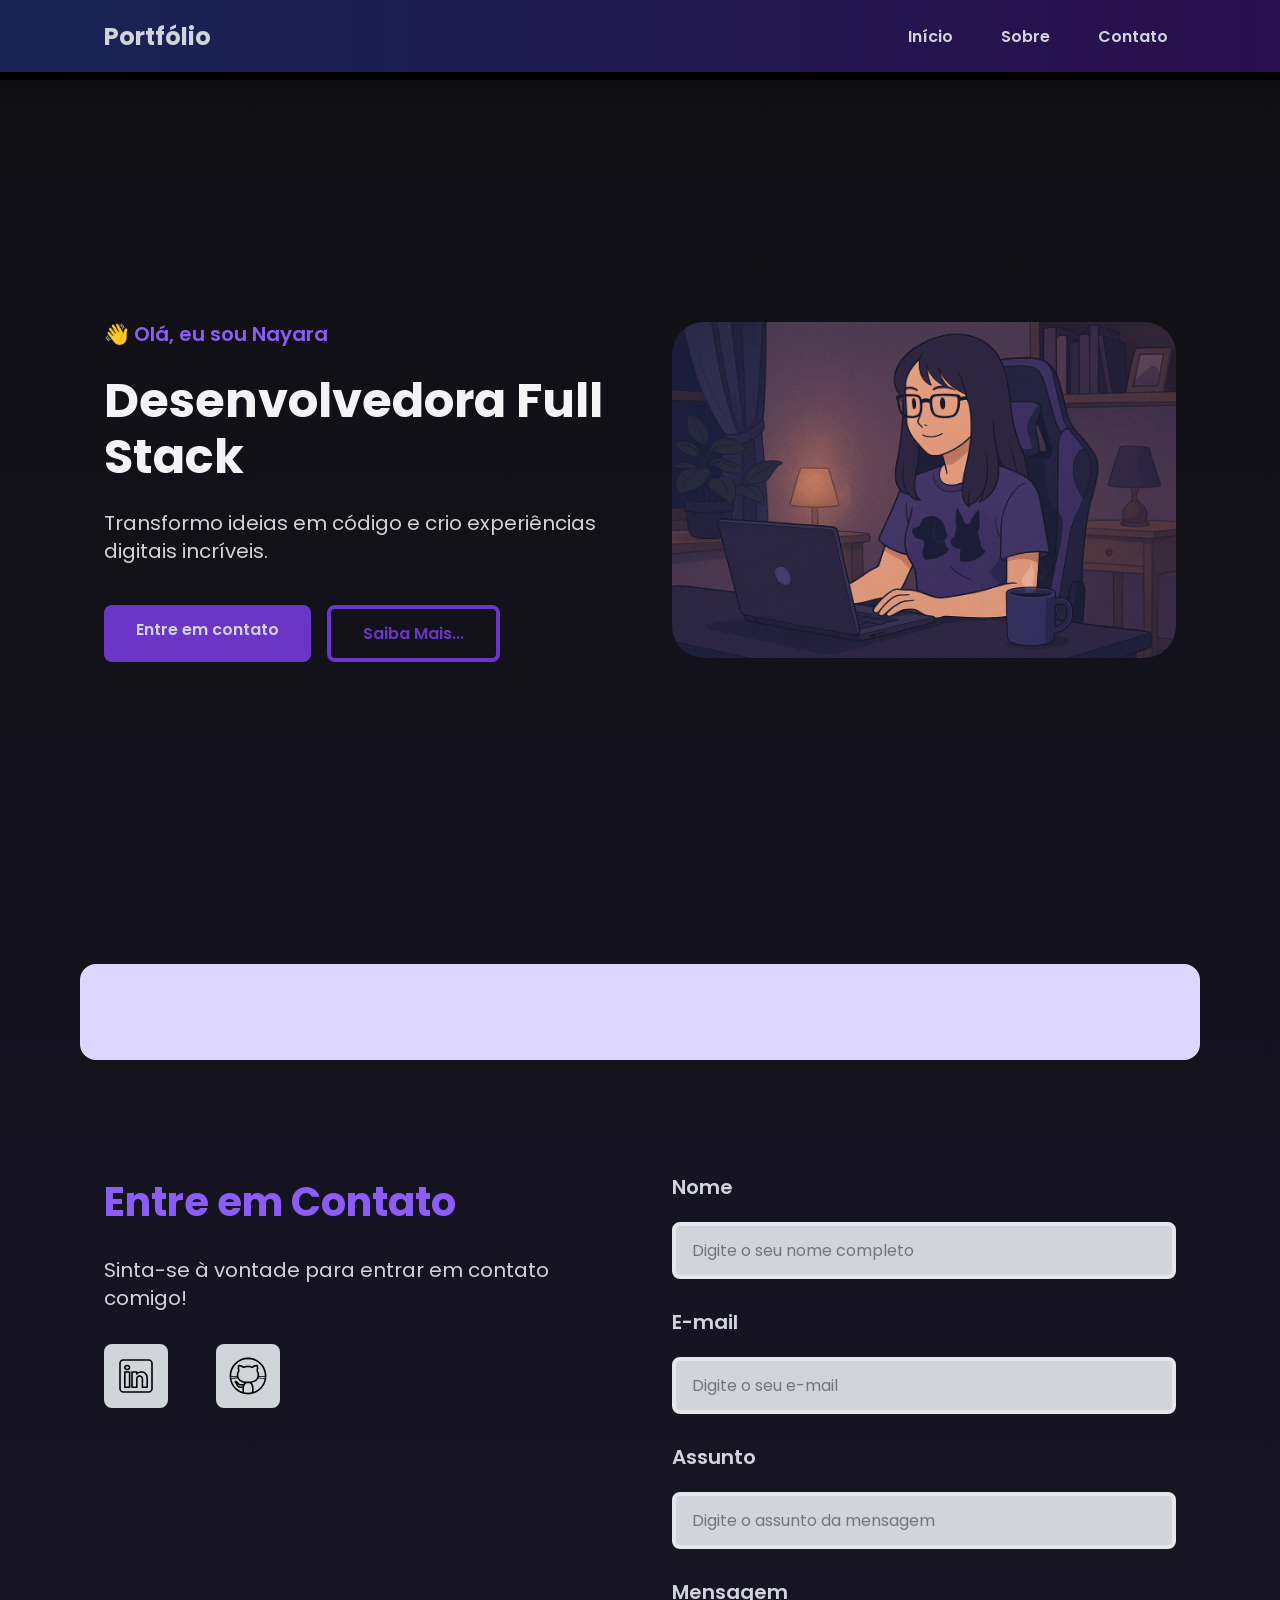
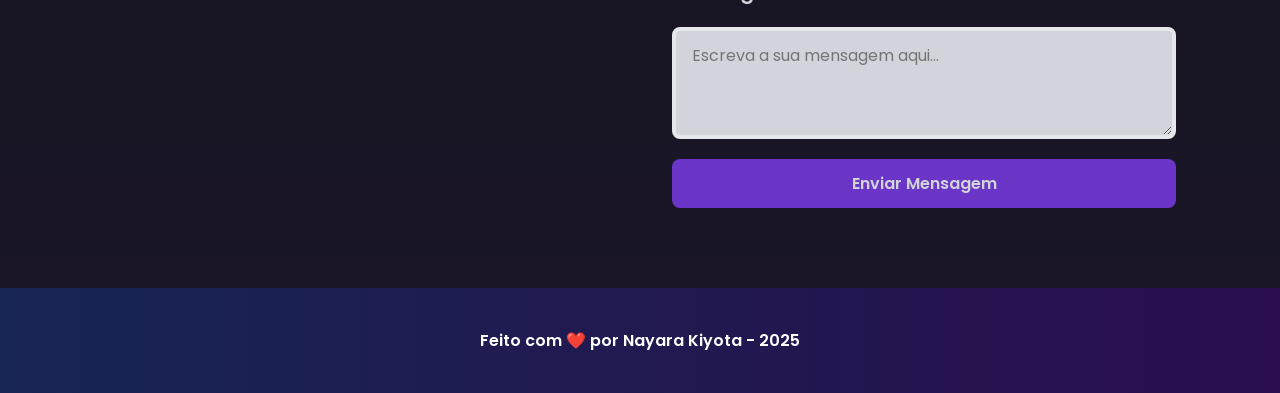
<file: index.html>
<!DOCTYPE html>
<html lang="pt-br">

<head>

    <!-- Servidores de Fontes do Google -->
    <link rel="preconnect" href="https://fonts.googleapis.com">
    <link rel="preconnect" href="https://fonts.gstatic.com" crossorigin>
 
    <!-- Fonte do Google - Poppins -->
    <link href="https://fonts.googleapis.com/css2?family=Poppins&display=swap" rel="stylesheet">

    <!-- Padrão de caracteres -->
    <meta charset="UTF-8">

    <!-- Layout Mobile -->
    <meta name="viewport" content="width=device-width, initial-scale=1.0">

    <!-- Meta Tags Essenciais -->
    <meta name = "author" content = "Nayara Kiyota">
    <meta name = "description" content = "Portfólio de Nayara Kiyota, desenvolvedora Full Stack especializada em criar experiências digitais incríveis. Conheça meus projetos e entre em contato.">
    <meta name = "robots" content = "index, follow">

    <!-- Favicon -->
     <link rel = "icon" type = "image/svg+xml" href = "./assets/img/favicon.svg">

     <!-- Link para arquivo CSS -->
    <link rel = "stylesheet" href = "./assets/css/styles.css">

    <!-- Título da página -->
    <title>Portfólio da Nayara</title>

</head>

<body>

    <!-- Navbar - Menu -->
    <header class = "flex menu_container"> 
        <article class = "menu_content">
            <div id = "titulo">
                <a href = "#">Portfólio</a>
            </div>

            <nav>
                <ul class = "flex menu_list">
                    <li><a href = "#hero">Início</a></li>
                    <li><a href = "#about">Sobre</a></li>
                    <li><a href = "#contact">Contato</a></li>
                </ul>
            </nav>
        </article>

    </header>

    <!-- Área Principal do Site -->
    <main>

        <!-- #hero -->
        <section id = "hero" class = "hero_container">

            <article class = "hero_content">
                <h4>👋 Olá, eu sou Nayara</h4>
                <h1>Desenvolvedora Full Stack</h1>
                <p>Transformo ideias em código e crio experiências digitais incríveis.</p>
                <div class = "hero_buttons">
                    <a href = "#contact" class = "botao"> Entre em contato</a>
                    <a href = "#about" class = "botao-outline"> Saiba Mais...</a>

                </div>
            </article>

            <figure class = "hero_image">
                <img 
                    src = "./assets/img/naydevghibli-min.png"
                    alt = "Ilustração com uma mulher desenvolvedora escrevendo código."
                    class = "ilustracao float-animation"

                >
            </figure>

        </section>

        <!-- #about -->
        <section id = "about" class = "about_container">

        </section>

        <!-- #contact -->
        <section id = "contact" class="contact_container">

            <!-- Redes sociais -->
            <article class = "contact_info">
                <h4>Entre em Contato</h4>
                <p>Sinta-se à vontade para entrar em contato comigo!</p>
                <div class = "social_container">
                    <a href = "https://www.linkedin.com/in/nayara-kiyota/" target = "_blank" class = "social_icon">
                        <img
                            src = "./assets/img/linkedin.svg"
                            alt = "Link para o Linkedin"
                        >
                    </a>

                     <a href = "https://github.com/nayarakiyota" target = "_blank" class = "social_icon">
                        <img
                            src = "./assets/img/github.svg"
                            alt = "Link para o GitHub"
                        >
                    </a>
                </div>
            </article>

            <!-- Formulário -->
            <form action = "https://formsubmit.co/5e2dfdc3f0140f2ea2ad068f8df6db68" method = "POST" id = "formulario">

                <input type = "hidden" name = "_next" value = "https://nayarakiyota.github.io/portfolio/sucess">
                <input type = "hidden" name = "_captcha" value = "false">

                <label for = "nome">Nome</label>
                <input id = "nome" name = "nome" type = "text" placeholder = "Digite o seu nome completo">
                <span id = "txtNome"></span>

                <label for = "email">E-mail</label>
                <input id = "email" name = "email" type = "text" placeholder = "Digite o seu e-mail">
                <span id = "txtEmail"></span>

                <label for = "assunto">Assunto</label>
                <input id = "assunto" name = "assunto" type = "text" placeholder = "Digite o assunto da mensagem">
                <span id = "txtAssunto"></span>

                <label for = "mensagem">Mensagem</label>
                <textarea id = "mensagem" name = "mensagem" placeholder = "Escreva a sua mensagem aqui..."></textarea>

                <button class = "botao" type = "submit">Enviar Mensagem</button>
            </form>
        </section>

    </main>
    
    <!-- Footer - Rodapé -->
    <footer>
        Feito com ❤️ por Nayara Kiyota - 2025
    </footer>

    <!-- Script JavaScript -->
        <script src = "./assets/js/scripts.js"></script>

</body>

</html>
</file>
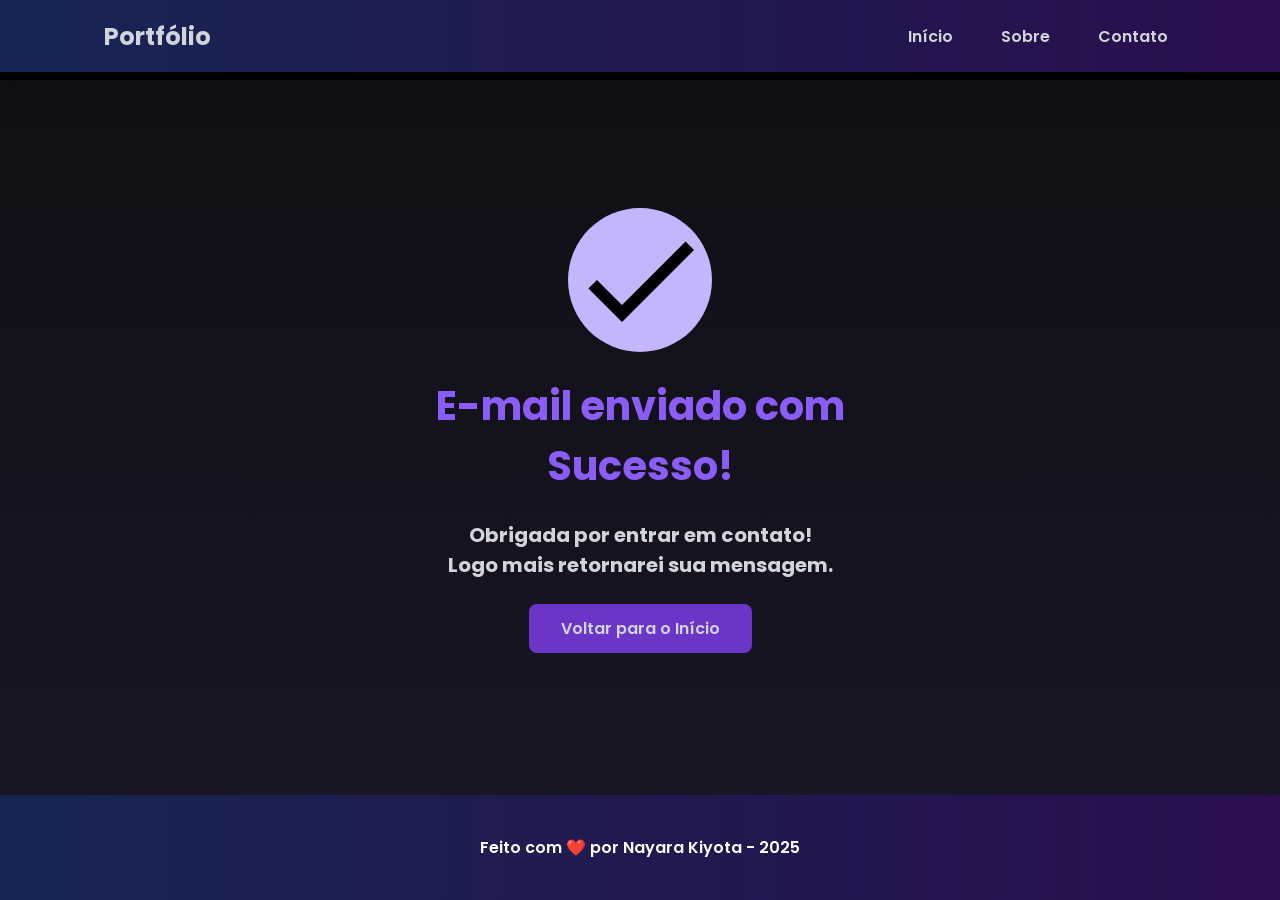
<file: sucess.html>
<!DOCTYPE html>
<html lang="pt-br">
<head>

      <!-- Servidores de Fontes do Google -->
    <link rel="preconnect" href="https://fonts.googleapis.com">
    <link rel="preconnect" href="https://fonts.gstatic.com" crossorigin>
 
    <!-- Fonte do Google - Poppins -->
    <link href="https://fonts.googleapis.com/css2?family=Poppins&display=swap" rel="stylesheet">

    <!-- Padrão de caracteres -->
    <meta charset="UTF-8">

    <!-- Layout Mobile -->
    <meta name="viewport" content="width=device-width, initial-scale=1.0">

    <!-- Meta Tags Essenciais -->
    <meta name = "author" content = "Nayara Kiyota">
    <meta name = "description" content = "Portfólio de Nayara Kiyota, desenvolvedora Full Stack especializada em criar experiências digitais incríveis. Conheça meus projetos e entre em contato.">
    <meta name = "robots" content = "index, follow">

    <!-- Favicon -->
     <link rel = "icon" type = "image/svg+xml" href = "./assets/img/favicon.svg">

     <!-- Link para arquivo CSS -->
    <link rel = "stylesheet" href = "./assets/css/styles.css">

    <!-- Título da página -->
    <title>Portfólio da Nayara</title>
</head>

<body>
     <!-- Menu -->
    <header class = "flex menu_container"> 
        <article class = "menu_content">
            <div id = "titulo">
                <a href = "index.html">Portfólio</a>
            </div>

            <nav>
                <ul class = "flex menu_list">
                    <li><a href = "index.html#hero">Início</a></li>
                    <li><a href = "index.html#about">Sobre</a></li>
                    <li><a href = "index.html#contact">Contato</a></li>
                </ul>
            </nav>
        </article>

    </header>

    <!-- Área Principal da Página -->
       <main>
        <section class="sucess_container">
            <article class="sucess_content">

                <figure class="sucess_icon">
                    <img src="./assets/img/sucess.svg" alt="Ilustração de desenvolvedor trabalhando"
                        class="float-animation">
                </figure>

                <h1>E-mail enviado com Sucesso!</h1>
                <h4>Obrigada por entrar em contato! <br /> Logo mais retornarei sua mensagem.</h4>

                <a class="botao" href="index.html">Voltar para o Início</a>

            </article>
        </section>
     </main>
     
     <!-- Footer - Rodapé -->
    <footer>
        Feito com ❤️ por Nayara Kiyota - 2025
    </footer>
</body>
</html>
</file>
<file: assets/css/styles.css>
/* Reset do Navegador */
*{
    margin: 0;
    padding: 0; 
    box-sizing: border-box;
    text-decoration: none;
    outline: none;
    font-family: 'Poppins', sans-serif;
}

/* === VARIÁVEIS === */
:root {
    /* Cores */
    --purple-50:  #ede9fe; 
    --purple-100: #ddd6fe; 
    --purple-200: #c4b5fd; 
    --purple-300: #a78bfa; 
    --purple-400: #8b5cf6; 
    --purple-500: #6b36c8; 
    --purple-600: #5b2ca0; 
    --purple-700: #4c2177; 
    --purple-800: #3b0764; 
    --purple-900: #2a0e4d; 

    --blue-50:  #eff6ff;
    --blue-100: #dbeafe;
    --blue-200: #bfdbfe;
    --blue-300: #93c5fd;
    --blue-400: #60a5fa;
    --blue-500: #3b82f6;
    --blue-600: #2563eb;
    --blue-700: #1e3a8a;
    --blue-800: #1e40af;
    --blue-900: #172554;

    --gray-100: #f3f4f6;
    --gray-200: #e5e7eb;
    --gray-300: #d1d5db;
    --gray-400: #9ca3af;
    --gray-500: #6b7280;
    --gray-600: #4b5563;
    --gray-700: #374151;
    --gray-800: #1f2937;
    --gray-900: #111827;

    --black-800: #0f0f13;
    --white: #ffffff;
    --error: #e63946;

    /* Gradiente base */
    --gradient-dark: linear-gradient(180deg, #0f0f13 0%, #1a1628 100%);
    --gradient-text: linear-gradient(90deg, #6b36c8, #3b82f6);
    --bg-fallback: #0f0f13;

    /* Sombras */
    --shadow-sm: 0 0.25rem 0.5rem rgba(0, 0, 0, 0.15);
    --shadow-md: 0 0.25rem 0.75rem rgba(59, 130, 246, 0.25); /* leve tom azul */
    --shadow-lg: 0 0.5rem 1.5rem rgba(107, 54, 200, 0.25); /* roxo suave */
    --shadow-focus: 0 0 0 0.25rem rgba(107, 54, 200, 0.15);
}

/* Estilos Globais */

html{
    scroll-behavior: smooth;
}

body{
    display: flex;
    flex-direction: column;
    min-height: 100vh;
    background: var(--gradient-dark);
    color: var(--gray-100);
}

main{
    flex: 1;
}

a,
button{
    cursor: pointer;
}

/* Botões */

.botao,
.botao-outline{
    padding: 0.75rem 2rem;
    border-radius: 0.5rem;
    font-size: 1rem;
    font-weight: 600;
    text-align: center;
    transition: all 0.3s ease;
}

.botao{
    border: none;
    color: var(--gray-300);
    background-color: var(--purple-500);
}

.botao:hover{
    background-color: var(--blue-500);
    box-shadow: var(--shadow-md);
    transform: translateY(-0.25rem);
}

.botao-outline{
    border: 0.25rem solid var(--purple-500);
    color: var(--purple-500);
    background-color: transparent;
}

.botao-outline:hover{
    background-color: var(--blue-500);
    color: var(--gray-300);
    box-shadow: var(--shadow-md);
    transform: translateY(-0.25rem);
}

/* Menu */

.menu_container{
    position: sticky;
    top: 0;
    width: 100%;
    height: 5rem;
    background: linear-gradient(90deg, #172554, #2a0e4d);
    border-bottom: 0.5rem solid black;
    box-shadow: var(--shadow-sm);
    z-index: 1000;
}

.menu_content{
    display: flex;
    justify-content: space-between;
    align-items: center;
    width: 70rem;
    height: 100%;
    padding: 0 1.5rem;
    margin: 0 auto;
}

.menu_container a{
    font-weight: 600;
    color: var(--gray-300);
    transition: color 0.3s ease;

}

.menu_container a:hover{
    color: var(--blue-400);
}

#titulo a{
    font-size: 1.5rem;
    font-weight: 700;
}

.menu_list{
    display: flex;
    list-style: none;
    gap: 2rem;
}

.menu_list a{
    padding: 0.5rem;
}

/* Seções - Estilos Comuns */

.hero_container,
.about_container,
.contact_container{
    max-width: 70rem;
    margin: 0 auto;
    padding: 3rem 1.5rem;
    scroll-margin-top: 6rem;
}

/* Seção Hero */
.hero_container{
    min-height: calc(100vh - 5rem);
    display: flex;
    align-items: center;
    gap: 4rem;
}

.hero_content{
    flex: 1;
    display: flex;
    flex-direction: column;
    gap: 1.5rem;
}

.hero_content h4{
    font-size: 1.25rem;
    font-weight: 600;
    color: var(--purple-400);
}

.hero_content h1{
    font-size: 3rem;
    font-weight: 700;
    line-height: 3.5rem;
    color: var(--grey-200);
}

.hero_content p{
    font-size: 1.25rem;
    line-height: 1.75rem;
    color: var(--gray-300);
}

.hero_buttons {
    display: flex;
    gap: 1rem;
    margin-top: 1rem;
}

.hero_image{
    flex: 1;
    display: flex;
    justify-content: center;
    align-items: center;
}

.ilustracao{
    width: 100%;
    max-width: 100%;
    border-radius: 2rem;
}

/* Animação - Imagem Hero */
@keyframes float {

    0%,
    100% {
        transform: translateY(0);
    }

    50%{
        transform: translateY(-1.25rem);
    }
}

.float-animation {
    animation: float 3s ease-in-out infinite;
}

/* Seção About */
.about_container{
    margin: 4rem auto;
    display: flex;
    align-items: center;
    gap: 4rem;
    background-color: var(--purple-100);
    border-radius: 1rem;
}

.about_image{
    flex: 0 0 17.5rem;
}

.about_image img{
    width: 100%;
    border: 0.35rem solid var(--purple-800);
    border-radius: 50%;
    box-shadow: var(--shadow-lg);
}

.about_content h2{
    font-size: 2.5rem;
    font-weight: 700;
    margin-bottom: 1.5rem;
    color: var(--purple-800);
}

.about_content p{
    font-size: 1.25rem;
    line-height: 1.75;
    color: var(--gray-800);
    margin-bottom: 1rem;
}

.about_stats {
  display: flex;
  gap: 2rem;
  margin-top: 2rem;
  align-items: center;
}

.about_stats .botao {
    margin-right: auto;
}

.stat-item {
    text-align: center;
}

.stats-wrapper {
    display: flex;
    flex-direction: row;
    gap: 2rem;
    margin-top: 2rem;
}

.stats-wrapper .stat-number {
    font-size: 1.5rem;
    font-weight: 700;
    text-align: center;
    color: var(--purple-600);
    margin-bottom: 0;
}

.stats-wrapper .stat-label {
    font-size: 0.9rem;
    color: var(--gray-500);
    text-align: center;
    margin-bottom: 0;
}

/* Seção Contact */

.contact_container{
    display: grid;
    grid-template-columns: 1fr 1fr;
    margin: 4rem auto 2rem;
    gap: 4rem;
}

.contact_info h4{
    font-size: 2.5rem;
    font-weight: 700;
    margin-bottom: 1.5rem;
    color: var(--purple-400);
}

.contact_info p{
    font-size: 1.25rem;
    line-height: 1.75rem;
    color: var(--gray-300);
    margin-bottom: 2rem;
}

.social_container{
    display: flex;
    gap: 3rem;
}

.social_icon{
    width: 4rem;
    height: 4rem;
    padding: 0.75rem;
    background-color: var(--gray-300);
    border-radius: 0.5rem;
    transition: all 0.3s ease;
}

.social_icon:hover{
    background-color: var(--purple-600);
    transform: translateY(-0.25rem);
    box-shadow: var(--shadow-md)
}

.social_icon img{
    width: 100%;
    filter: brightness(0) saturate(100%);
}

.social_icon:hover img{
    filter: brightness(0) invert(100%);
}

/* Seção Formulário */

form{
    display: flex;
    flex-direction: column;
    gap: 1.25rem;
}

form label{
    font-size: 1.25rem;
    font-weight: 600;
    color: var(--gray-300);
}

form input,
textarea{
    width: 100%;
    padding: 0.75rem 1rem;
    border-radius: 0.5rem;
    border: 0.25rem solid var(--gray-200);
    font-size: 1rem;
    background-color: var(--gray-300);
    transition: border-color 0.3s ease;
}

form input:focus,
form textarea:focus{
    border-color: var(--purple-500);
    box-shadow: var(--shadow-focus);
}

form textarea{
    resize: vertical;
    min-height: 7rem;
}

form span{
    font-size: 0.75rem;
    color: var(--error);
    margin-top: -0.75rem;
    font-weight: 500;
}

/* Página Sucess */

.sucess_container {
    display: flex;
    flex-direction: column;
    justify-content: center;
    align-items: center;
    width: 100%;
    max-width: 100%;
    min-height: calc(100vh - 12.5rem);
    padding: 3rem 1.5rem;
}

.sucess_content {
    display: flex;
    flex-direction: column;
    align-items: center;
    text-align: center;
    gap: 1.5rem;
    max-width: 37.5rem;
}

.sucess_icon {
    width: 9rem;
    height: 9rem;
    background-color: var(--purple-200);
    border-radius: 50%;
    display: flex;
    align-items: center;
    justify-content: center;
    animation: scaleIn 0.5s ease-out;
}

.sucess_icon svg {
    width: 3.75rem;
    height: 3.75rem;
    fill: var(--purple-500);
}

.sucess_illustration {
    filter: saturate(100%) 
            invert(9%) 
            sepia(57%) 
            saturate(3044%) 
            hue-rotate(255deg) 
            brightness(89%) 
            contrast(105%);
}

.sucess_content h1 {
    font-size: 2.5rem;
    font-weight: 700;
    color: var(--purple-400);
}

.sucess_content h4 {
    font-size: 1.25rem;
    color: var(--gray-300);
    line-height: 1.875rem;
}

/* Seção Footer */

footer{
    padding: 2.5rem;
    font-weight: 600;
    text-align: center;
    background: linear-gradient(90deg, #172554, #2a0e4d);
    color: var(--white);
    margin-top: auto;
}

/* === RESPONSIVIDADE === */

/* === TELAS MÉDIAS - MONITORES E NOTEBOOKS (até 1120px) === */
@media screen and (max-width: 1120px) {
    .menu_content,
    .hero_container,
    .about_container,
    .contact_container {
        max-width: 100%;
        padding: 3rem 2rem;
    }

    .menu_content {
        padding: 0 2rem;
    }
}

/* TABLETS (até 960px) */
@media screen and (max-width: 960px) {
   
    /* Hero Section */
    .hero_container {
        flex-direction: column-reverse;
        text-align: center;
        gap: 2rem;
        padding: 2rem 1.5rem;
    }

    .hero_content h1 {
        font-size: 2.5rem;
        line-height: 3rem;
    }

    .hero_buttons {
        justify-content: center;
        flex-wrap: wrap;
    }

    /* About Section */
    .about_container {
        flex-direction: column;
        gap: 2rem;
        padding: 2rem 1.5rem;
    }

    .about_container h2 {
        text-align: center;
    }

    .about_image {
        flex: 0 0 auto;
    }

    .about_image img {
        max-width: 15rem;
        margin: 0 auto;
    }

    /* About Stats */
    .about_stats {
        flex-direction: column;
        align-items: center;
        gap: 1.5rem;
    }

    .about_stats .botao {
        width: 100%;
        max-width: 20rem;
        margin: 0 auto;
    }

    /* Wrapper para manter os stats lado a lado */
    .stats-wrapper {
        display: flex;
        gap: 2rem;
        justify-content: center;
    }

    .stat-item {
        flex: 0 0 auto;
    }

    /* Contact Section */
    .contact_container {
        grid-template-columns: 1fr;
        gap: 3rem;
        padding: 2rem 1.5rem;
    }

    .contact_info {
        text-align: center;
    }

    .social_container {
        justify-content: center;
    }
}

/* SMARTPHONES (até 480px) */
@media screen and (max-width: 480px) {
    /* Menu */
    .menu_content {
        justify-content: center;
        padding: 0 1rem;
    }

    .menu_list {
        display: none;
    }

    #titulo a {
        font-size: 1.25rem;
    }

    /* Hero Section */
    .hero_container {
        padding: 1.5rem 1rem;
        min-height: auto;
    }

    .hero_content h4 {
        font-size: 1rem;
    }

    .hero_content h1 {
        font-size: 2rem;
        line-height: 2.5rem;
    }

    .hero_content p {
        font-size: 1rem;
        line-height: 1.5rem;
    }

    .hero_buttons {
        flex-direction: column;
        width: 100%;
        gap: 0.75rem;
    }

    .hero_buttons .botao,
    .hero_buttons .botao-outline {
        width: 100%;
    }

    /* About Section */
    .about_container {
        padding: 1.5rem 1rem;
        margin: 2rem auto;
    }

    .about_image img {
        max-width: 12rem;
    }

    .about_content h2 {
        font-size: 1.75rem;
    }

    .about_content p {
        font-size: 1rem;
        line-height: 1.5rem;
    }

    .about_stats {
        gap: 1rem;
    }

    .about_stats .botao {
        font-size: 1rem;
        padding: 0.75rem 1.25rem;
    }

    .about_content .stat-item .stat-number {
        font-size: 1.25rem;
    }

    .about_content .stat-item .stat-label {
        font-size: 0.75rem;
    }

    /* Contact Section */
    .contact_container {
        padding: 1.5rem 1rem;
        margin: 2rem auto;
        gap: 2rem;
    }

    .contact_info h4 {
        font-size: 1.75rem;
    }

    .contact_info p {
        font-size: 1rem;
        line-height: 1.5rem;
    }

    .social_container {
        gap: 1.5rem;
        flex-wrap: wrap;
    }

    .social_icon {
        width: 3.5rem;
        height: 3.5rem;
        padding: 0.75rem;
    }

    /* Formulário */
    form input,
    form textarea {
        padding: 0.75rem;
        font-size: 1rem;
    }

    form label {
        font-size: 1rem;
    }

    .botao,
    .botao-outline {
        padding: 0.75rem 1.5rem;
        font-size: 1rem;
    }

    /* Página de Sucesso */
    .sucess_container {
        padding: 2rem 1rem;
    }

    .sucess_icon {
        width: 6rem;
        height: 6rem;
    }

    .sucess_icon svg {
        width: 3rem;
        height: 3rem;
    }

    .sucess_content h1 {
        font-size: 1.75rem;
    }

    .sucess_content h4 {
        font-size: 1rem;
        line-height: 1.5rem;
    }

    /* Footer */
    footer {
        padding: 1.5rem 1rem;
        font-size: 0.75rem;
    }
}
</file>
